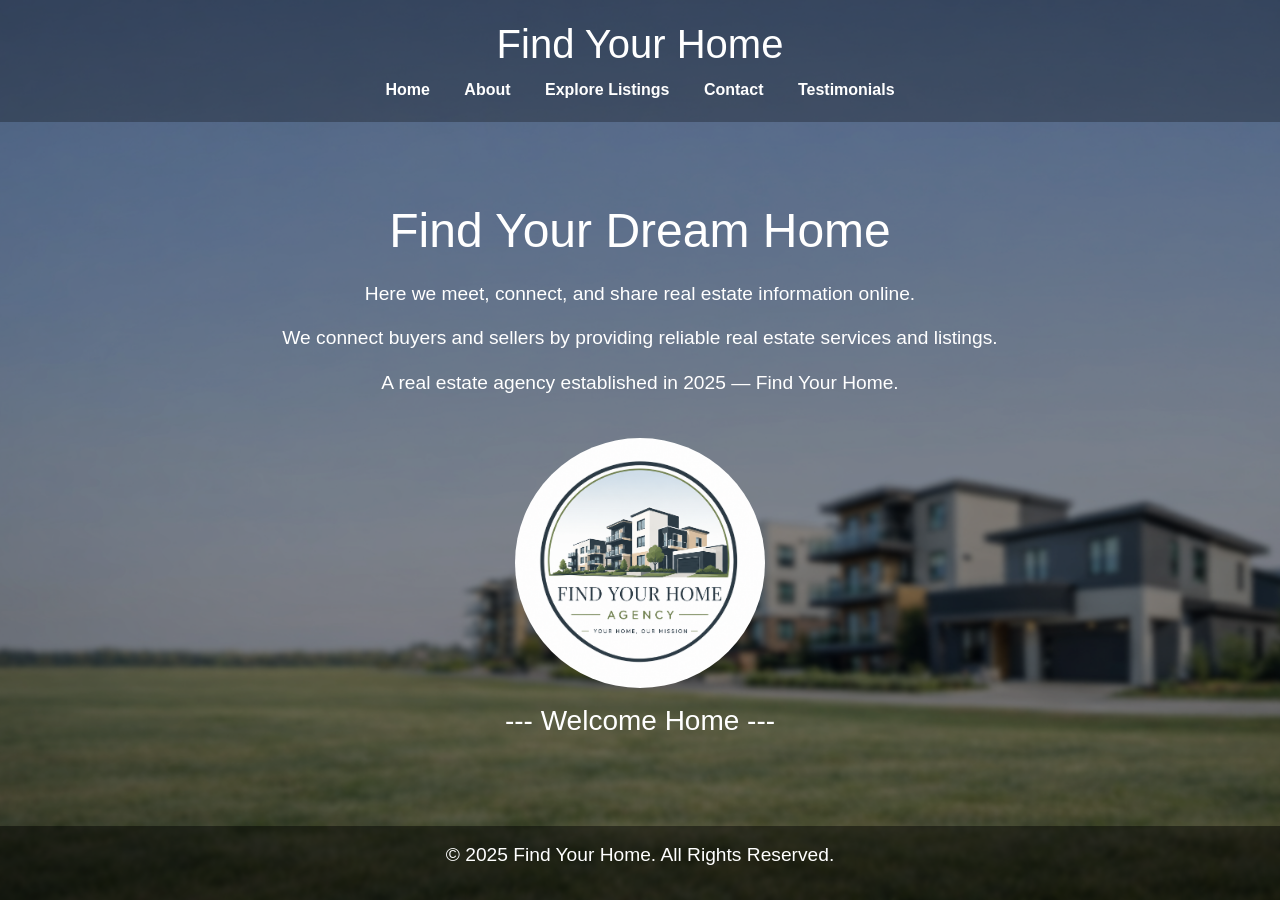
<file: index.html>
<!DOCTYPE html>
<html lang="en">
<head>
    <meta charset="UTF-8">
    <meta name="viewport" content="width=device-width, initial-scale=1.0">
    <title>Find Your Home</title>

    <!-- Bootstrap CSS -->
    <link href="https://cdn.jsdelivr.net/npm/bootstrap@5.3.0/dist/css/bootstrap.min.css" rel="stylesheet">

    <style>

        body {
            background-image: url('home page 2.jpg');
            background-size: cover;
            background-position: center;
            background-repeat: no-repeat;
            min-height: 100vh;
            width: 100%;
            margin: 0;
            color: white;
            font-family: Arial, sans-serif;
        }

        header {
            background: rgba(0, 0, 0, 0.6);
            padding: 20px;
            text-align: center;
        }

        nav {
            margin-top: 10px;
        }

        nav a {
            color: white;
            text-decoration: none;
            margin: 0 15px;
            font-weight: bold;
            transition: color 0.3s ease;
        }

        nav a:hover {
            color: grey;
        }

        main {
            text-align: center;
            padding: 80px 20px;
            background: rgba(0, 0, 0, 0.45);
            min-height: 70vh;
        }

        h2 {
            font-size: 3rem;
            margin-bottom: 20px;
        }

        p {
            font-size: 1.2rem;
        }

       /* Logo */
        .logo-container {
            margin-top: 40px;
        }

        .animated-image {
            width: 250px;
            height: 250px;
            object-fit: cover;

            /* Start as square */
            border-radius: 0%;

            transition:
                border-radius 1s ease,
                transform 0.4s ease,
                box-shadow 0.4s ease;

            animation: circleReveal 2s forwards;
        }

        /* Hover Animation */
        .animated-image:hover {
            transform: scale(1.1);
            box-shadow: 0 10px 25px rgba(0, 0, 0, 0.5);
        }

        /* Circle Animation */
        @keyframes circleReveal {

            from {
                border-radius: 0%;
                transform: rotate(0deg);
            }

            to {
                border-radius: 50%;
                transform: rotate(360deg);
            }
        }
        footer {
            text-align: center;
            padding: 15px;
            background: rgba(0, 0, 0, 0.7);
        }

    </style>
</head>

<body>

    <header>
        <h1>Find Your Home</h1>

        <nav>
            <a href="index.html">Home</a>
            <a href="about.html">About</a>
            <a href="explore listings.html">Explore Listings</a>
            <a href="contact.html">Contact</a>
            <a href="testimonials.html">Testimonials</a>
        </nav>
    </header>

    <main>

        <section>
            <h2>Find Your Dream Home</h2>

            <p>
                Here we meet, connect, and share real estate information online.
            </p>

            <p>
                We connect buyers and sellers by providing reliable real estate services and listings.
            </p>

            <p>
                A real estate agency established in 2025 — Find Your Home.
            </p>
        </section>

        <div class="logo-container">
            <img src="logo.jpg" alt="Brand Logo" class="animated-image">

            <h3 class="mt-3">
                --- Welcome Home --- 
            </h3>
        </div>

    </main>

    <footer>
        <p>&copy; 2025 Find Your Home. All Rights Reserved.</p>
    </footer>

    <!-- Bootstrap JS -->
    <script src="https://cdn.jsdelivr.net/npm/bootstrap@5.3.0/dist/js/bootstrap.bundle.min.js"></script>

</body>
</html>
</file>
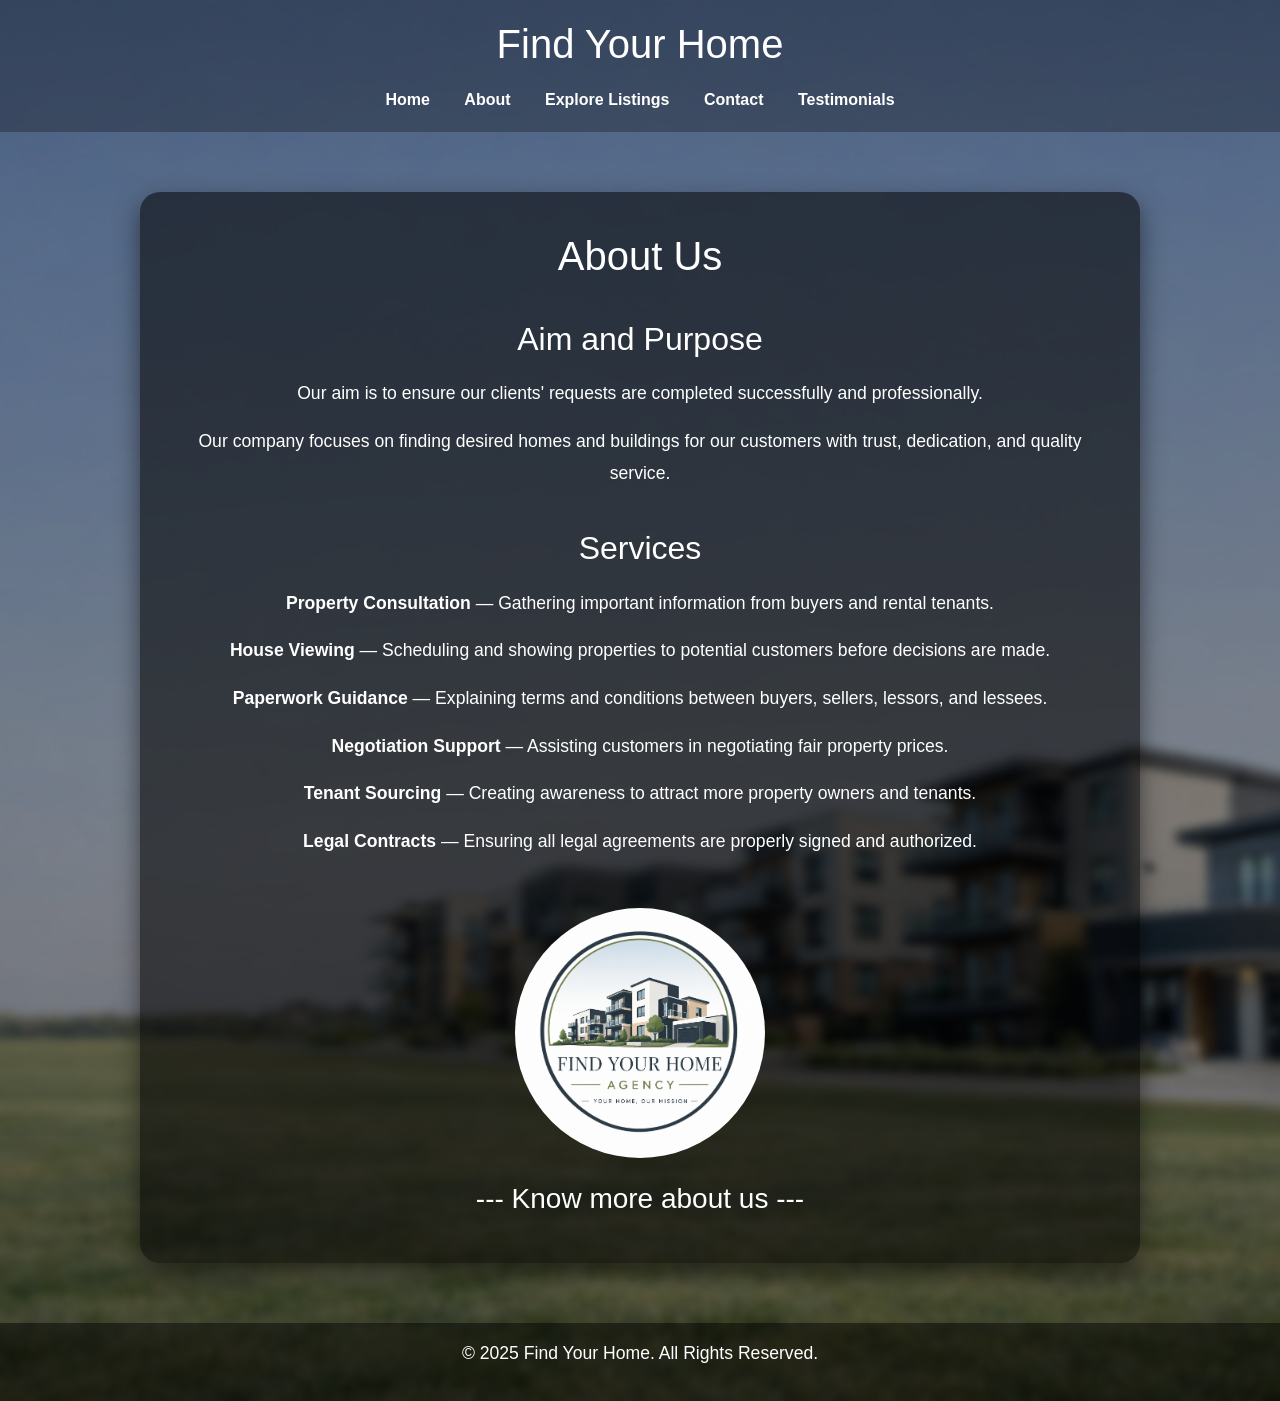
<file: about.html>
<!DOCTYPE html>
<html lang="en">

<head>

    <meta charset="UTF-8">

    <!-- Responsive -->
    <meta name="viewport" content="width=device-width, initial-scale=1.0">

    <title>About - Find Your Home</title>

    <!-- Bootstrap CSS -->
    <link href="https://cdn.jsdelivr.net/npm/bootstrap@5.3.0/dist/css/bootstrap.min.css" rel="stylesheet">

    <style>

        body {
            background-image: url('home page 2.jpg');
            background-size: cover;
            background-position: center;
            background-repeat: no-repeat;
            min-height: 100vh;
            width: 100%;
            margin: 0;
            color: white;
            font-family: Arial, sans-serif;
        }

        /* Header */
        header {
            background: rgba(0, 0, 0, 0.6);
            padding: 20px;
            text-align: center;
        }

        /* Navigation */
        nav {
            margin-top: 10px;
        }

        nav a {
            color: white;
            text-decoration: none;
            margin: 0 15px;
            font-weight: bold;
            transition: color 0.3s ease;
        }

        nav a:hover {
            color: grey;
        }

        /* Main Section */
        main {
            text-align: center;
            padding: 60px 20px;
            background: rgba(0, 0, 0, 0.45);
            min-height: 70vh;
        }

        .content-box {
            background: rgba(0, 0, 0, 0.55);
            padding: 40px;
            border-radius: 20px;
            max-width: 1000px;
            margin: auto;
            box-shadow: 0 10px 25px rgba(0, 0, 0, 0.5);
        }

        h1 {
            margin-bottom: 20px;
        }

        h2 {
            color: white;
            margin-top: 40px;
            margin-bottom: 20px;
        }

        p {
            font-size: 1.1rem;
            line-height: 1.8;
        }

        /* Logo */
        .logo-container {
            margin-top: 50px;
        }

        .animated-image {
            width: 250px;
            height: 250px;
            object-fit: cover;

            /* Start square */
            border-radius: 0%;

            transition:
                border-radius 1s ease,
                transform 0.4s ease,
                box-shadow 0.4s ease;

            animation: circleReveal 2s forwards;
        }

        /* Hover effect */
        .animated-image:hover {
            transform: scale(1.1);
            box-shadow: 0 10px 25px rgba(0, 0, 0, 0.5);
        }

        /* Circle animation */
        @keyframes circleReveal {

            from {
                border-radius: 0%;
                transform: rotate(0deg);
            }

            to {
                border-radius: 50%;
                transform: rotate(360deg);
            }
        }

        /* Footer */
        footer {
            text-align: center;
            padding: 15px;
            background: rgba(0, 0, 0, 0.7);
        }

    </style>

</head>

<body>

    <header>

        <h1>Find Your Home</h1>

        <nav>
            <a href="index.html">Home</a>
            <a href="about.html">About</a>
            <a href="explore listings.html">Explore Listings</a>
            <a href="contact.html">Contact</a>
            <a href="testimonials.html">Testimonials</a>
        </nav>

    </header>

    <main>

        <div class="content-box">

            <h1>About Us</h1>

            <h2>Aim and Purpose</h2>

            <p>
                Our aim is to ensure our clients' requests are completed successfully and professionally.
            </p>

            <p>
                Our company focuses on finding desired homes and buildings for our customers with trust, dedication, and quality service.
            </p>

            <h2>Services</h2>

            <p>
                <strong>Property Consultation</strong> — Gathering important information from buyers and rental tenants.
            </p>

            <p>
                <strong>House Viewing</strong> — Scheduling and showing properties to potential customers before decisions are made.
            </p>

            <p>
                <strong>Paperwork Guidance</strong> — Explaining terms and conditions between buyers, sellers, lessors, and lessees.
            </p>

            <p>
                <strong>Negotiation Support</strong> — Assisting customers in negotiating fair property prices.
            </p>

            <p>
                <strong>Tenant Sourcing</strong> — Creating awareness to attract more property owners and tenants.
            </p>

            <p>
                <strong>Legal Contracts</strong> — Ensuring all legal agreements are properly signed and authorized.
            </p>

            <!-- Logo -->
            <div class="logo-container">

                <img src="logo.jpg"
                     alt="Brand Logo"
                     class="animated-image">

                <h3 class="mt-4">
                    --- Know more about us ---
                </h3>

            </div>

        </div>

    </main>

    <footer>
        <p>&copy; 2025 Find Your Home. All Rights Reserved.</p>
    </footer>

    <!-- Bootstrap JS -->
    <script src="https://cdn.jsdelivr.net/npm/bootstrap@5.3.0/dist/js/bootstrap.bundle.min.js"></script>

</body>

</html>
</file>
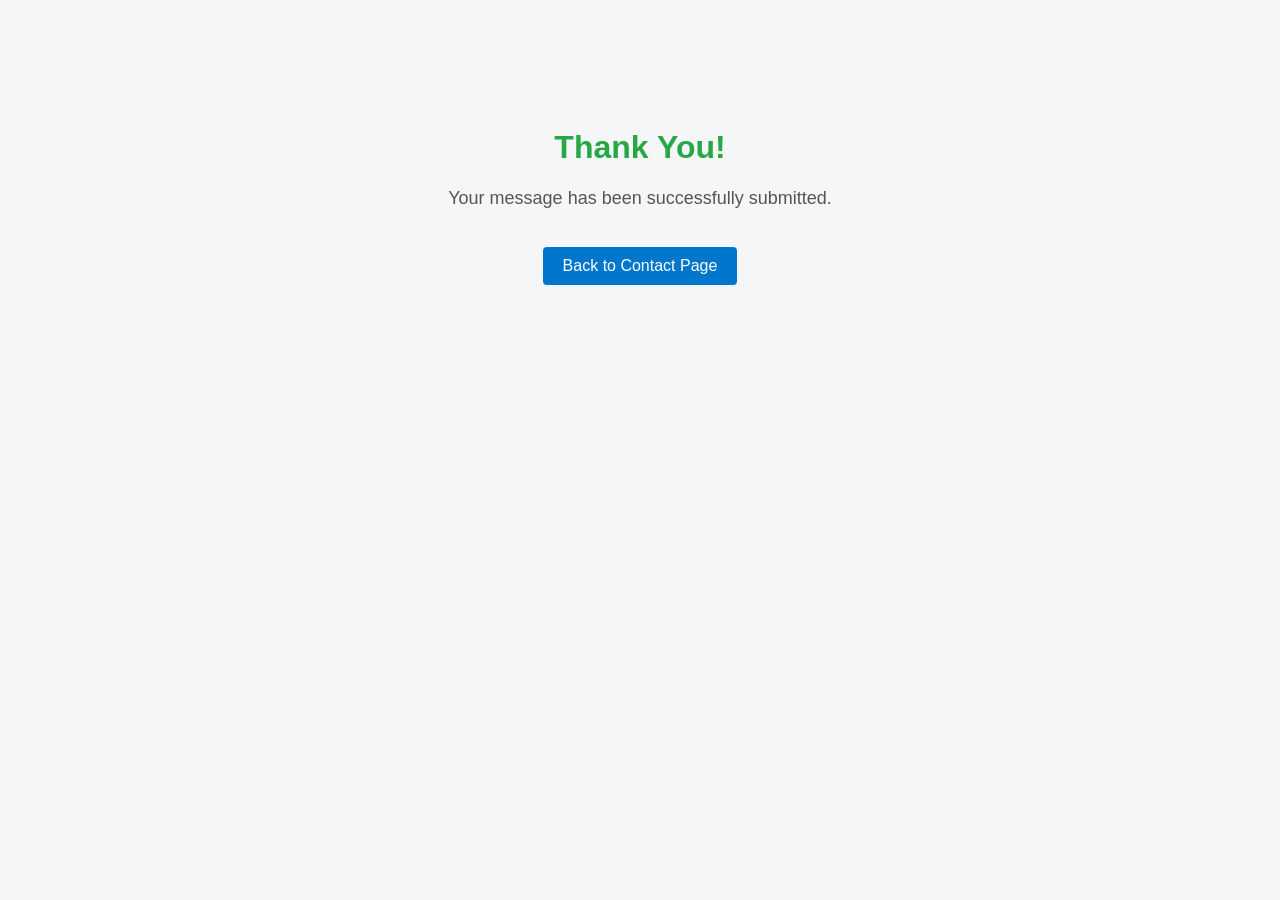
<file: acknowledgement-2.html>
<!DOCTYPE html>
<html lang="en">
<head>
    <meta charset="UTF-8">
    <title>Thank You</title>

    <style>
        body {
            font-family: Arial, sans-serif;
            background-color: #f4f6f8;
            text-align: center;
            padding-top: 100px;
        }

        h1 {
            color: #28a745;
        }

        p {
            font-size: 18px;
            color: #555;
        }

        a {
            display: inline-block;
            margin-top: 20px;
            text-decoration: none;
            color: white;
            background-color: #0077cc;
            padding: 10px 20px;
            border-radius: 4px;
        }

        a:hover {
            background-color: #005fa3;
        }
    </style>
</head>
<body>

    <h1>Thank You!</h1>
    <p>Your message has been successfully submitted.</p>

    <a href="contact.html">Back to Contact Page</a>

</body>
</html>
</file>
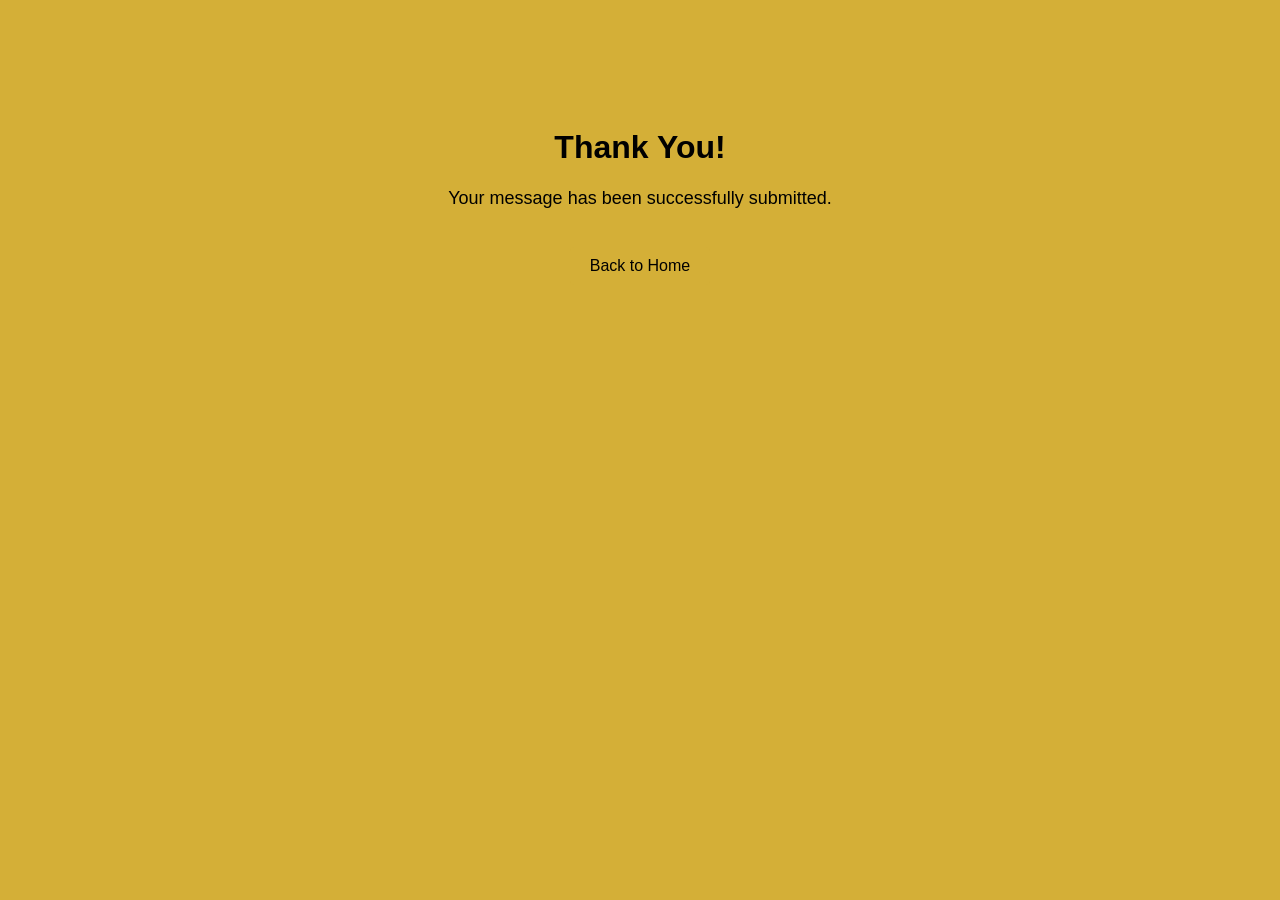
<file: acknowledgement.html>
<!DOCTYPE html>
<html lang="en">
<head>
    <meta charset="UTF-8">
    <title>Thank You</title>

    <style>
        body {
            font-family: Arial, sans-serif;
            background-color: #d4af37;
            text-align: center;
            padding-top: 100px;
        }

        h1 {
            color: black;
        }

        p {
            font-size: 18px;
            color: black;
        }

        a {
            display: inline-block;
            margin-top: 20px;
            text-decoration: none;
            color: black;
            background-color: #d4af37;
            padding: 10px 20px;
            border-radius: 4px;
        }

        a:hover {
            background-color: #d4af37;
            text-decoration: underline;
        }
    </style>
</head>
<body>

    <h1>Thank You!</h1>
    <p>Your message has been successfully submitted.</p>

    <a href="index.html">Back to Home</a>

</body>
</html>
</file>
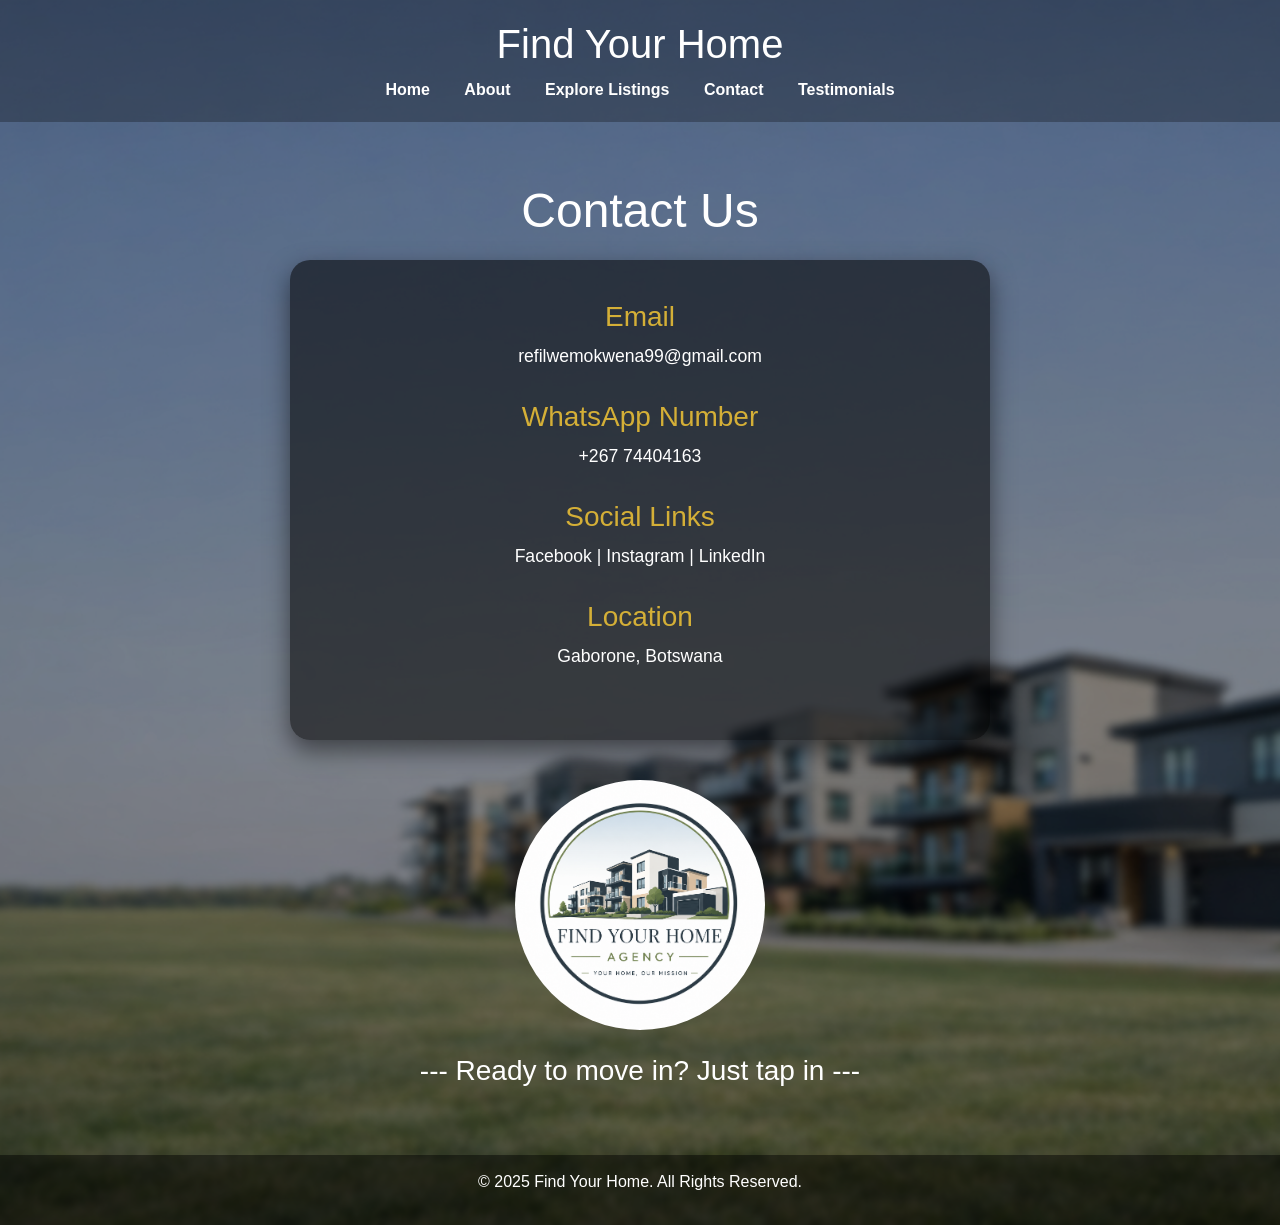
<file: contact.html>
<!DOCTYPE html>
<html lang="en">

<head>
    <meta charset="UTF-8">

    <!-- Responsive -->
    <meta name="viewport" content="width=device-width, initial-scale=1.0">

    <title>Contact - Find Your Home</title>

    <!-- Bootstrap CSS -->
    <link href="https://cdn.jsdelivr.net/npm/bootstrap@5.3.0/dist/css/bootstrap.min.css" rel="stylesheet">

    <style>

        body {
            background-image: url('home page 2.jpg');
            background-size: cover;
            background-position: center;
            background-repeat: no-repeat;
            min-height: 100vh;
            width: 100%;
            margin: 0;
            color: white;
            font-family: Arial, sans-serif;
        }

        /* Header */
        header {
            background: rgba(0, 0, 0, 0.6);
            padding: 20px;
            text-align: center;
        }

        /* Navigation */
        nav {
            margin-top: 10px;
        }

        nav a {
            color: white;
            text-decoration: none;
            margin: 0 15px;
            font-weight: bold;
            transition: color 0.3s ease;
        }

        nav a:hover {
            color: grey;
        }

        /* Main Section */
        main {
            text-align: center;
            padding: 60px 20px;
            background: rgba(0, 0, 0, 0.45);
            min-height: 70vh;
        }

        h2 {
            font-size: 3rem;
            margin-bottom: 20px;
        }

        .contact-box {
            background: rgba(0, 0, 0, 0.55);
            padding: 40px;
            border-radius: 20px;
            max-width: 700px;
            margin: auto;
            box-shadow: 0 10px 25px rgba(0, 0, 0, 0.5);
        }

        .contact-item {
            margin-bottom: 30px;
        }

        .contact-item h3 {
            color: #d4af37;
            margin-bottom: 10px;
        }

        .contact-item p,
        .contact-item a {
            color: white;
            text-decoration: none;
            font-size: 1.1rem;
        }

        .contact-item a:hover {
            color: lightgreen;
        }

        /* Logo */
        .logo-container {
            margin-top: 40px;
        }

        .animated-image {
            width: 250px;
            height: 250px;
            object-fit: cover;

            /* Start as square */
            border-radius: 0%;

            transition:
                border-radius 1s ease,
                transform 0.4s ease,
                box-shadow 0.4s ease;

            animation: circleReveal 2s forwards;
        }

        /* Hover Animation */
        .animated-image:hover {
            transform: scale(1.1);
            box-shadow: 0 10px 25px rgba(0, 0, 0, 0.5);
        }

        /* Circle Animation */
        @keyframes circleReveal {

            from {
                border-radius: 0%;
                transform: rotate(0deg);
            }

            to {
                border-radius: 50%;
                transform: rotate(360deg);
            }
        }

        /* Footer */
        footer {
            text-align: center;
            padding: 15px;
            background: rgba(0, 0, 0, 0.7);
        }

    </style>
</head>

<body>

    <header>

        <h1>Find Your Home</h1>

        <nav>
            <a href="index.html">Home</a>
            <a href="about.html">About</a>
            <a href="explore listings.html">Explore Listings</a>
            <a href="contact.html">Contact</a>
            <a href="testimonials.html">Testimonials</a>
        </nav>

    </header>

    <main>

        <section>

            <h2>Contact Us</h2>

            <div class="contact-box">

                <div class="contact-item">
                    <h3>Email</h3>

                    <p>
                        <a href="mailto:refilwemokwena99@gmail.com">
                            refilwemokwena99@gmail.com
                        </a>
                    </p>
                </div>

                <div class="contact-item">
                    <h3>WhatsApp Number</h3>

                    <p>
                        <a href="https://wa.me/26774404163" target="_blank">
                            +267 74404163
                        </a>
                    </p>
                </div>

                <div class="contact-item">
                    <h3>Social Links</h3>

                    <p>
                        <a href="#">Facebook</a> |
                        <a href="#">Instagram</a> |
                        <a href="#">LinkedIn</a>
                    </p>
                </div>

                <div class="contact-item">
                    <h3>Location</h3>

                    <p>Gaborone, Botswana</p>
                </div>

            </div>

            <!-- Logo -->
            <div class="logo-container">

                <img src="logo.jpg"
                     alt="Brand Logo"
                     class="animated-image">

                <h3 class="mt-4">
                    --- Ready to move in? Just tap in ---
                </h3>

            </div>

        </section>

    </main>

    <footer>
        <p>&copy; 2025 Find Your Home. All Rights Reserved.</p>
    </footer>

    <!-- Bootstrap JS -->
    <script src="https://cdn.jsdelivr.net/npm/bootstrap@5.3.0/dist/js/bootstrap.bundle.min.js"></script>

</body>

</html>
</file>
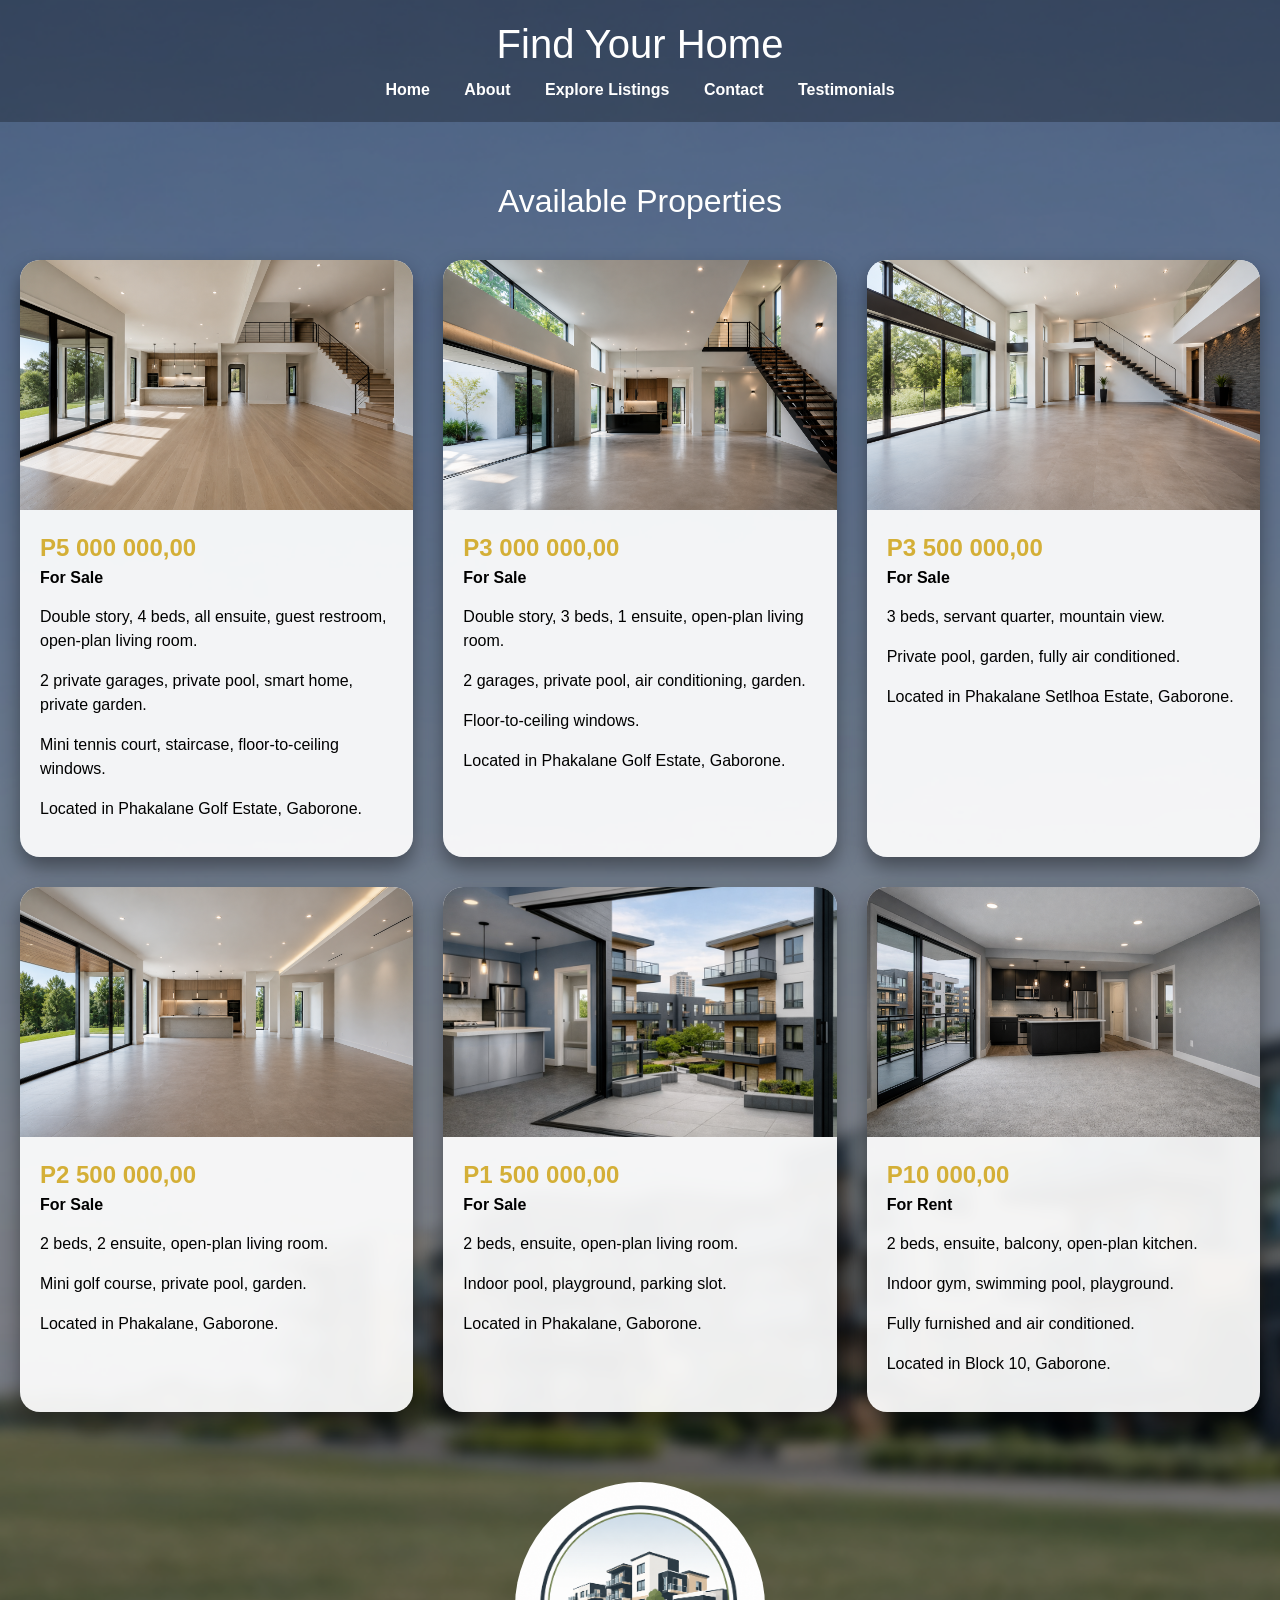
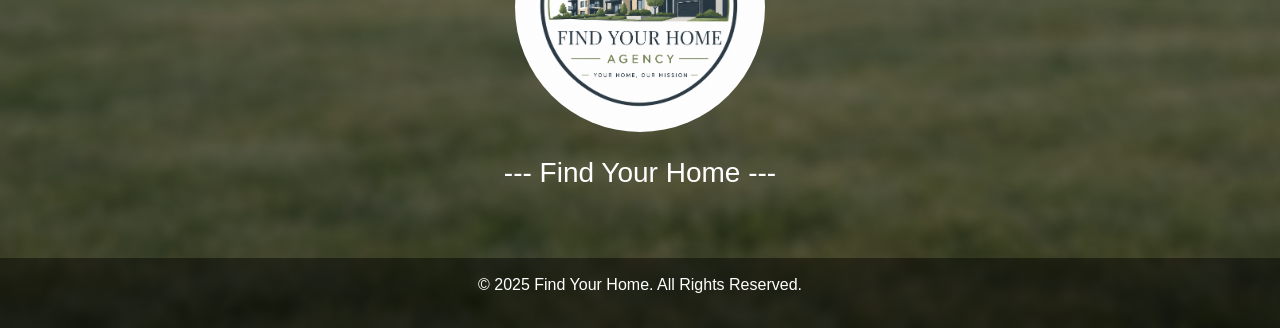
<file: explore listings.html>
<!DOCTYPE html>
<html lang="en">

<head>

    <meta charset="UTF-8">

    <!-- Responsive -->
    <meta name="viewport" content="width=device-width, initial-scale=1.0">

    <title>Explore Listings - Find Your Home</title>

    <!-- Bootstrap CSS -->
    <link href="https://cdn.jsdelivr.net/npm/bootstrap@5.3.0/dist/css/bootstrap.min.css" rel="stylesheet">

    <style>

        body {
            background-image: url('home page 2.jpg');
            background-size: cover;
            background-position: center;
            background-repeat: no-repeat;
            min-height: 100vh;
            width: 100%;
            margin: 0;
            color: white;
            font-family: Arial, sans-serif;
        }

        /* Header */
        header {
            background: rgba(0, 0, 0, 0.6);
            padding: 20px;
            text-align: center;
        }

        /* Navigation */
        nav {
            margin-top: 10px;
        }

        nav a {
            color: white;
            text-decoration: none;
            margin: 0 15px;
            font-weight: bold;
            transition: color 0.3s ease;
        }

        nav a:hover {
            color: grey;
        }

        /* Main */
        main {
            padding: 60px 20px;
            background: rgba(0, 0, 0, 0.45);
            min-height: 70vh;
        }

        h1,
        h2 {
            text-align: center;
        }

        h2 {
            color: white;
            margin-bottom: 40px;
        }

        /* Listings Grid */
        .property-grid {
            display: grid;
            grid-template-columns: repeat(auto-fit, minmax(320px, 1fr));
            gap: 30px;
        }

        /* Property Card */
        .listing-card {
            background: rgba(255, 255, 255, 0.92);
            color: black;
            border-radius: 20px;
            overflow: hidden;
            transition: transform 0.4s ease,
                        box-shadow 0.4s ease;
            box-shadow: 0 10px 20px rgba(0, 0, 0, 0.4);
        }

        .listing-card:hover {
            transform: translateY(-10px);
            box-shadow: 0 15px 30px rgba(0, 0, 0, 0.5);
        }

        .listing-card img {
            width: 100%;
            height: 250px;
            object-fit: cover;
        }

        .listing-content {
            padding: 20px;
        }

        .price {
            color: #d4af37;
            font-size: 1.5rem;
            font-weight: bold;
        }

        .status {
            font-weight: bold;
            margin-bottom: 15px;
        }

        /* Logo */
        .logo-container {
            text-align: center;
            margin-top: 70px;
        }

        .animated-image {
            width: 250px;
            height: 250px;
            object-fit: cover;

            border-radius: 0%;

            transition:
                border-radius 1s ease,
                transform 0.4s ease,
                box-shadow 0.4s ease;

            animation: circleReveal 2s forwards;
        }

        .animated-image:hover {
            transform: scale(1.1);
            box-shadow: 0 10px 25px rgba(0, 0, 0, 0.5);
        }

        @keyframes circleReveal {

            from {
                border-radius: 0%;
                transform: rotate(0deg);
            }

            to {
                border-radius: 50%;
                transform: rotate(360deg);
            }
        }

        /* Footer */
        footer {
            background: rgba(0, 0, 0, 0.7);
            text-align: center;
            padding: 15px;
        }

    </style>

</head>

<body>

    <header>

        <h1>Find Your Home</h1>

        <nav>
            <a href="index.html">Home</a>
            <a href="about.html">About</a>
            <a href="explore listings.html">Explore Listings</a>
            <a href="contact.html">Contact</a>
            <a href="testimonials.html">Testimonials</a>
        </nav>

    </header>

    <main>

        <h2>Available Properties</h2>

        <div class="property-grid">

            <!-- Property 1 -->
            <div class="listing-card">

                <img src="double story.jpg" alt="Double Story House">

                <div class="listing-content">

                    <div class="price">
                        P5 000 000,00
                    </div>

                    <div class="status">
                        For Sale
                    </div>

                    <p>
                        Double story, 4 beds, all ensuite, guest restroom, open-plan living room.
                    </p>

                    <p>
                        2 private garages, private pool, smart home, private garden.
                    </p>

                    <p>
                        Mini tennis court, staircase, floor-to-ceiling windows.
                    </p>

                    <p>
                        Located in Phakalane Golf Estate, Gaborone.
                    </p>

                </div>

            </div>

            <!-- Property 2 -->
            <div class="listing-card">

                <img src="op.jpg" alt="Luxury House">

                <div class="listing-content">

                    <div class="price">
                        P3 000 000,00
                    </div>

                    <div class="status">
                        For Sale
                    </div>

                    <p>
                        Double story, 3 beds, 1 ensuite, open-plan living room.
                    </p>

                    <p>
                        2 garages, private pool, air conditioning, garden.
                    </p>

                    <p>
                        Floor-to-ceiling windows.
                    </p>

                    <p>
                        Located in Phakalane Golf Estate, Gaborone.
                    </p>

                </div>

            </div>

            <!-- Property 3 -->
            <div class="listing-card">

                <img src="qer.jpg" alt="Nature House">

                <div class="listing-content">

                    <div class="price">
                        P3 500 000,00
                    </div>

                    <div class="status">
                        For Sale
                    </div>

                    <p>
                        3 beds, servant quarter, mountain view.
                    </p>

                    <p>
                        Private pool, garden, fully air conditioned.
                    </p>

                    <p>
                        Located in Phakalane Setlhoa Estate, Gaborone.
                    </p>

                </div>

            </div>

            <!-- Property 4 -->
            <div class="listing-card">

                <img src="lkl.jpg" alt="Forest View Home">

                <div class="listing-content">

                    <div class="price">
                        P2 500 000,00
                    </div>

                    <div class="status">
                        For Sale
                    </div>

                    <p>
                        2 beds, 2 ensuite, open-plan living room.
                    </p>

                    <p>
                        Mini golf course, private pool, garden.
                    </p>

                    <p>
                        Located in Phakalane, Gaborone.
                    </p>

                </div>

            </div>

            <!-- Property 5 -->
            <div class="listing-card">

                <img src="blue 2 beds.jpg" alt="City Apartment">

                <div class="listing-content">

                    <div class="price">
                        P1 500 000,00
                    </div>

                    <div class="status">
                        For Sale
                    </div>

                    <p>
                        2 beds, ensuite, open-plan living room.
                    </p>

                    <p>
                        Indoor pool, playground, parking slot.
                    </p>

                    <p>
                        Located in Phakalane, Gaborone.
                    </p>

                </div>

            </div>

            <!-- Property 6 -->
            <div class="listing-card">

                <img src="2 bedroom 1 ensuite.jpg" alt="Apartment">

                <div class="listing-content">

                    <div class="price">
                        P10 000,00
                    </div>

                    <div class="status">
                        For Rent
                    </div>

                    <p>
                        2 beds, ensuite, balcony, open-plan kitchen.
                    </p>

                    <p>
                        Indoor gym, swimming pool, playground.
                    </p>

                    <p>
                        Fully furnished and air conditioned.
                    </p>

                    <p>
                        Located in Block 10, Gaborone.
                    </p>

                </div>

            </div>

        </div>

        <!-- Logo -->
        <div class="logo-container">

            <img src="logo.jpg"
                 alt="Brand Logo"
                 class="animated-image">

            <h3 class="mt-4">
                --- Find Your Home ---
            </h3>

        </div>

    </main>

    <footer>
        <p>&copy; 2025 Find Your Home. All Rights Reserved.</p>
    </footer>

    <!-- Bootstrap JS -->
    <script src="https://cdn.jsdelivr.net/npm/bootstrap@5.3.0/dist/js/bootstrap.bundle.min.js"></script>

</body>

</html>
</file>
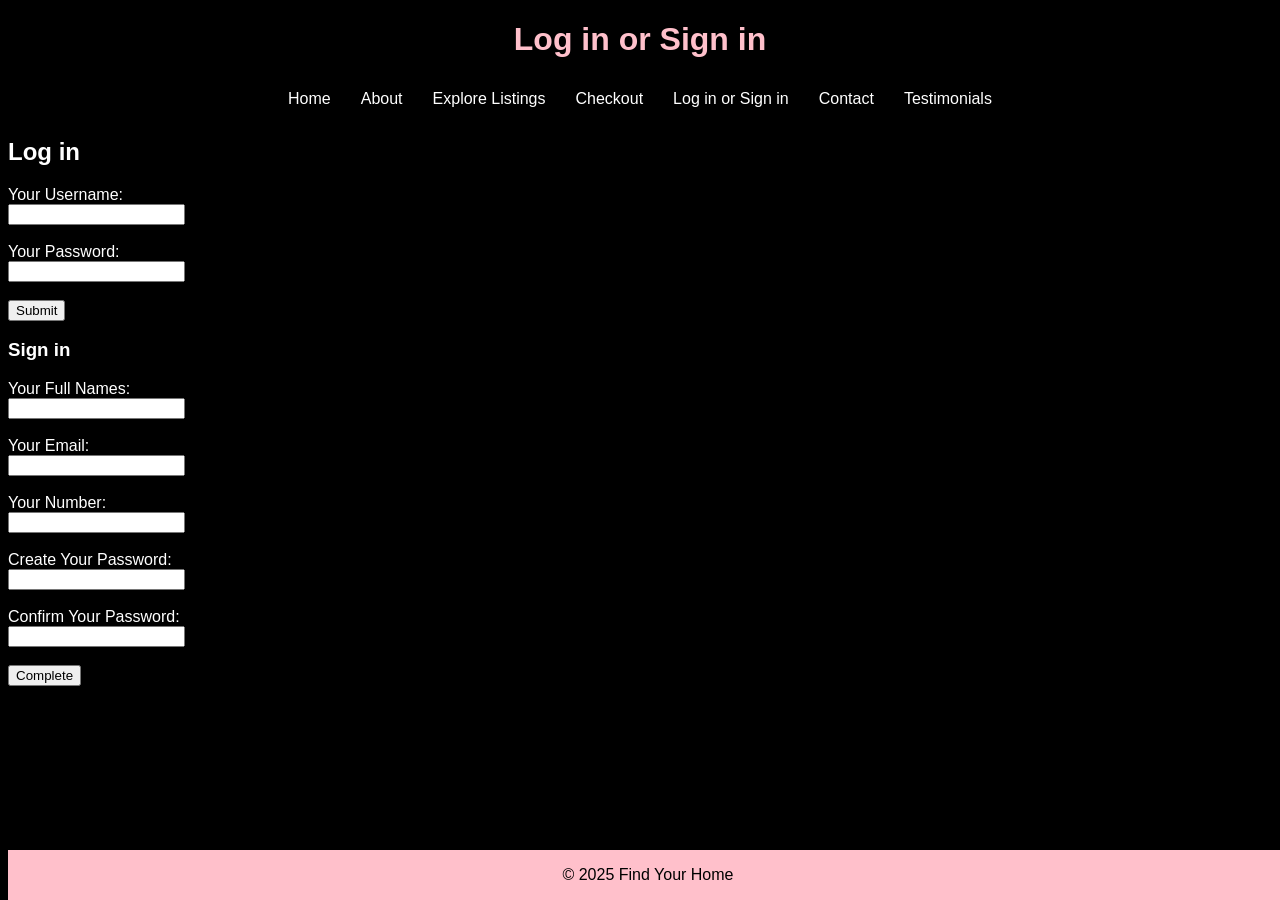
<file: log in or sign.html>
<!DOCTYPE html>
<html lang="en">
<head>
    <meta charset="UTF-8">
    <meta name="viewpoint"content="width=device-width,initial-scale=1.0">
    <title>Log in or Sign in</title>
    <link rel="stylesheet" href="style.css"> 
</head>
<body>
  <header>
    <h1>Log in or Sign in</h1>
    <nav>
        <a href="index.html">Home</a>
        <a href="about.html">About</a> 
        <a href="explore listings.html">Explore Listings</a> 
        <a href="checkout.html">Checkout</a> 
        <a href="log in or sign in.html">Log in or Sign in</a>
        <a href="contact.html">Contact</a>
        <a href="testimonials">Testimonials</a>
    </nav>  
  </header>
    <section> 
        <form>
        <h2>Log in</h2>  
            <div> 
                <label for="username">Your Username:</label><br> 
                <input type="text" id="name" name="name" required> 
            </div> 
            <br>
            <div>
                <label for="password">Your Password:</label><br>
                <input type="text" id="password" password="password" required> 
            </div>
            <br> 
            <button type="submit">Submit</button> 
        <h3>Sign in</h3>
            <div>
                <label for="your full names">Your Full Names:</label><br>
                <input type="text" id="full names" full names="full nnames" required>
            </div>
            <br>
            <div>
                <label for="your email">Your Email:</label><br>
                <input type="text" id="email" email="email" required> 
            </div>
            <br>
            <div>
                <label for="your number">Your Number:</label><br>
                <input type="text" id="number" number="number" required>
            </div>
            <br>
            <div>
                <label for="create your password">Create Your Password:</label><br>
                <input type="text" id="password" password="password" required>
            </div>
            <br>
            <div>
                <label for="confirm your password">Confirm Your Password:</label><br>
                <input type="text" id="password" password="password" required>
            </div>
            <br>
            <button type="submit">Complete</button
        </form> 
</body>
<footer> 
    <p>&copy; 2025 Find Your Home</p> 
</footer> 
</html>
</file>
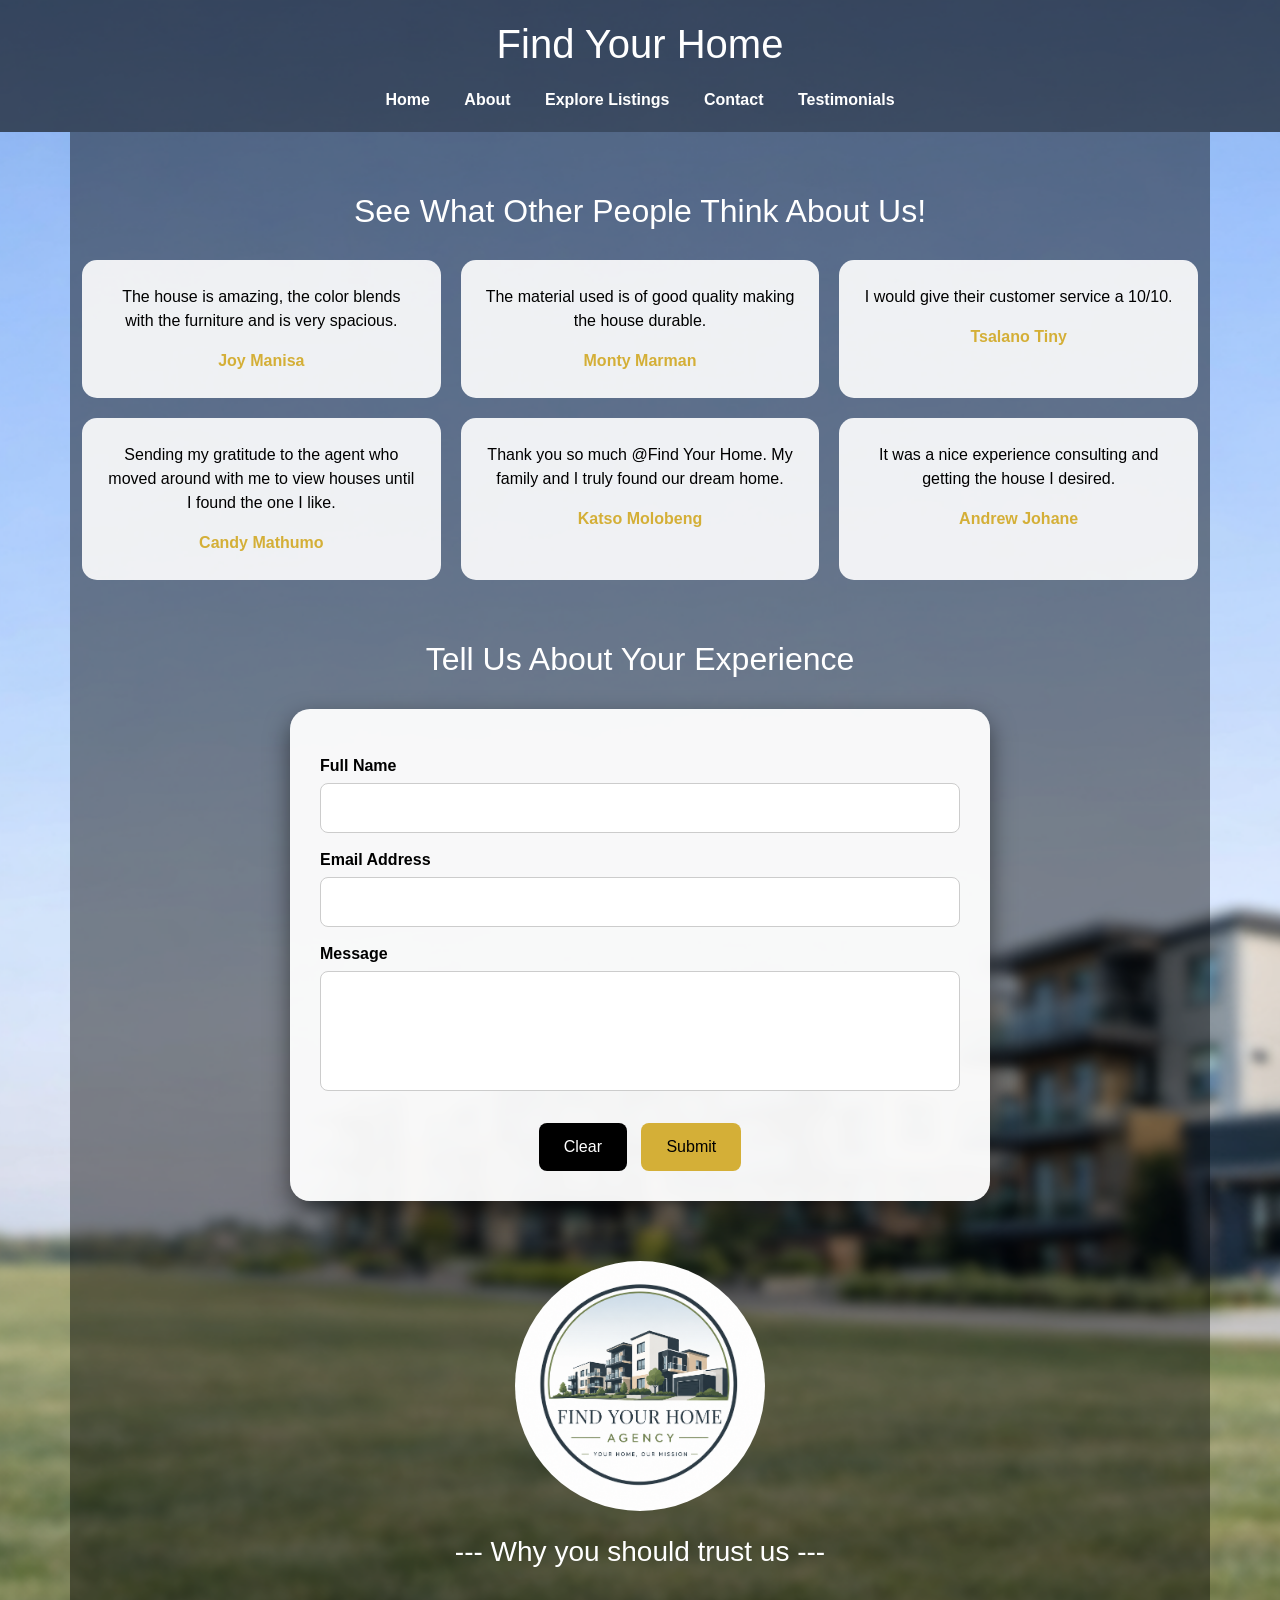
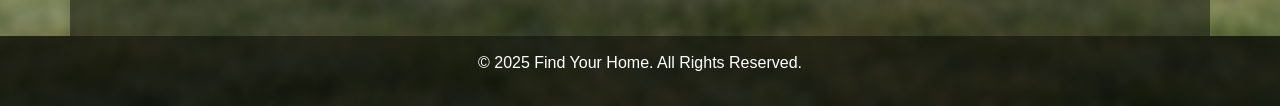
<file: testimonials.html>
<!DOCTYPE html>
<html lang="en">

<head>

    <meta charset="UTF-8">

    <!-- Responsive -->
    <meta name="viewport" content="width=device-width, initial-scale=1.0">

    <title>Testimonials - Find Your Home</title>

    <!-- Bootstrap CSS -->
    <link href="https://cdn.jsdelivr.net/npm/bootstrap@5.3.0/dist/css/bootstrap.min.css" rel="stylesheet">

    <style>

        body {
            background-image: url('home page 2.jpg');
            background-size: cover;
            background-position: center;
            background-repeat: no-repeat;
            min-height: 100vh;
            width: 100%;
            margin: 0;
            color: white;
            font-family: Arial, sans-serif;
        }

        /* Header */
        header {
            background: rgba(0, 0, 0, 0.6);
            padding: 20px;
            text-align: center;
        }

        /* Navigation */
        nav {
            margin-top: 10px;
        }

        nav a {
            color: white;
            text-decoration: none;
            margin: 0 15px;
            font-weight: bold;
            transition: color 0.3s ease;
        }

        nav a:hover {
            color: grey;
        }

        /* Main */
        main {
            padding: 60px 20px;
            background: rgba(0, 0, 0, 0.45);
            min-height: 70vh;
        }

        h1 {
            text-align: center;
            margin-bottom: 20px;
        }

        h2 {
            text-align: center;
            color: white;
            margin-bottom: 30px;
        }

        /* Testimonials */
        .testimonial-container {
            display: grid;
            grid-template-columns: 1fr;
            gap: 20px;
            margin-bottom: 60px;
        }

        .testimonial {
            background: rgba(255, 255, 255, 0.9);
            color: black;
            padding: 25px;
            border-radius: 15px;
            text-align: center;
            transition: transform 0.3s ease,
                        box-shadow 0.3s ease;
        }

        .testimonial:hover {
            transform: translateY(-5px);
            box-shadow: 0 10px 20px rgba(0, 0, 0, 0.4);
        }

        .client-name {
            margin-top: 15px;
            font-weight: bold;
            color: #d4af37;
        }

        /* Form */
        form {
            max-width: 700px;
            margin: auto;
            background: rgba(255, 255, 255, 0.95);
            padding: 30px;
            border-radius: 20px;
            box-shadow: 0 10px 25px rgba(0, 0, 0, 0.5);
        }

        label {
            display: block;
            margin-top: 15px;
            font-weight: bold;
            color: black;
        }

        input,
        textarea {
            width: 100%;
            padding: 12px;
            margin-top: 5px;
            border-radius: 8px;
            border: 1px solid #ccc;
        }

        textarea {
            height: 120px;
            resize: none;
        }

        /* Buttons */
        .buttons {
            margin-top: 25px;
            text-align: center;
        }

        button {
            padding: 12px 25px;
            border: none;
            border-radius: 8px;
            cursor: pointer;
            font-size: 16px;
            transition: 0.3s ease;
        }

        .submit-btn {
            background: #d4af37;
            color: black;
        }

        .clear-btn {
            background: black;
            color: white;
            margin-right: 10px;
        }

        button:hover {
            opacity: 0.9;
            transform: scale(1.05);
        }

        /* Logo */
        .logo-container {
            text-align: center;
            margin-top: 60px;
        }

        .animated-image {
            width: 250px;
            height: 250px;
            object-fit: cover;

            border-radius: 0%;

            transition:
                border-radius 1s ease,
                transform 0.4s ease,
                box-shadow 0.4s ease;

            animation: circleReveal 2s forwards;
        }

        .animated-image:hover {
            transform: scale(1.1);
            box-shadow: 0 10px 25px rgba(0, 0, 0, 0.5);
        }

        @keyframes circleReveal {

            from {
                border-radius: 0%;
                transform: rotate(0deg);
            }

            to {
                border-radius: 50%;
                transform: rotate(360deg);
            }
        }

        /* Responsive */
        @media (min-width: 768px) {

            .testimonial-container {
                grid-template-columns: repeat(2, 1fr);
            }
        }

        @media (min-width: 1000px) {

            .testimonial-container {
                grid-template-columns: repeat(3, 1fr);
            }
        }

        /* Footer */
        footer {
            background: rgba(0, 0, 0, 0.7);
            text-align: center;
            padding: 15px;
        }

    </style>

</head>

<body>

    <header>

        <h1>Find Your Home</h1>

        <nav>
            <a href="index.html">Home</a>
            <a href="about.html">About</a>
            <a href="explore listings.html">Explore Listings</a>
            <a href="contact.html">Contact</a>
            <a href="testimonials.html">Testimonials</a>
        </nav>

    </header>

    <main class="container">

        <h2>See What Other People Think About Us!</h2>

        <div class="testimonial-container">

            <div class="testimonial">
                <p>
                    The house is amazing, the color blends with the furniture and is very spacious.
                </p>

                <div class="client-name">
                    Joy Manisa
                </div>
            </div>

            <div class="testimonial">
                <p>
                    The material used is of good quality making the house durable.
                </p>

                <div class="client-name">
                    Monty Marman
                </div>
            </div>

            <div class="testimonial">
                <p>
                    I would give their customer service a 10/10.
                </p>

                <div class="client-name">
                    Tsalano Tiny
                </div>
            </div>

            <div class="testimonial">
                <p>
                    Sending my gratitude to the agent who moved around with me to view houses until I found the one I like.
                </p>

                <div class="client-name">
                    Candy Mathumo
                </div>
            </div>

            <div class="testimonial">
                <p>
                    Thank you so much @Find Your Home. My family and I truly found our dream home.
                </p>

                <div class="client-name">
                    Katso Molobeng
                </div>
            </div>

            <div class="testimonial">
                <p>
                    It was a nice experience consulting and getting the house I desired.
                </p>

                <div class="client-name">
                    Andrew Johane
                </div>
            </div>

        </div>

        <!-- Form -->
        <h2>Tell Us About Your Experience</h2>

        <form action="acknowledgement.html" method="get">

            <label for="name">Full Name</label>

            <input type="text"
                   id="name"
                   name="name"
                   required>

            <label for="email">Email Address</label>

            <input type="email"
                   id="email"
                   name="email"
                   required>

            <label for="message">Message</label>

            <textarea id="message"
                      name="message"
                      required></textarea>

            <div class="buttons">

                <button type="reset"
                        class="clear-btn">
                    Clear
                </button>

                <button type="submit"
                        class="submit-btn">
                    Submit
                </button>

            </div>

        </form>

        <!-- Logo -->
        <div class="logo-container">

            <img src="logo.jpg"
                 alt="Brand Logo"
                 class="animated-image">

            <h3 class="mt-4">
                --- Why you should trust us ---
            </h3>

        </div>

    </main>

    <footer>
        <p>&copy; 2025 Find Your Home. All Rights Reserved.</p>
    </footer>

    <!-- Bootstrap JS -->
    <script src="https://cdn.jsdelivr.net/npm/bootstrap@5.3.0/dist/js/bootstrap.bundle.min.js"></script>

</body>

</html>
</file>
<file: style.css>
/* Global Styles */ 
body { 
    font-family: Arial, sans-serif; 
    margin: 0 20 px; 
    padding: 15 px; 
    background-color: black; 
    color: white;
    font-size: medium;
}
          
/* Navigation */ 
nav { 
    background-color: black;
    color: white;
    padding: 10px; 
    text-align: left;
    font-weight: 500;
    display: flex;
    justify-content: center;
    flex-wrap: wrap;
} 
 
nav a { 
    color: white; 
    text-decoration: none; 
    margin: 0 15px; 
} 
 
nav a:hover { 
    text-decoration: underline; 
} 

/* Headers */ 
header { 
    background-color: black;
    color: pink; 
    padding: 15 px; 
    text-align: center;
    margin: 0 20 px;
} 

/* Main Content */ 
main { 
    padding-left: 20px;  
    margin: 0 20 px; 
    text-align: left;
    font-size: medium;
    color: white;
}

/* Footer */ 
footer { 
    background-color: pink; 
    color: black; 
    text-align: center; 
    padding: 15 px; 
    margin-top: 0 20 px; 
    font-size: medium;
    position: fixed;
    width: 100%;
    bottom: 0;
} 

/* Images */ 
img { 
    border-radius: 10 px; 
    box-shadow: 0 4 px 8 px rgba (0,0,0,0.1); 
}
</file>
